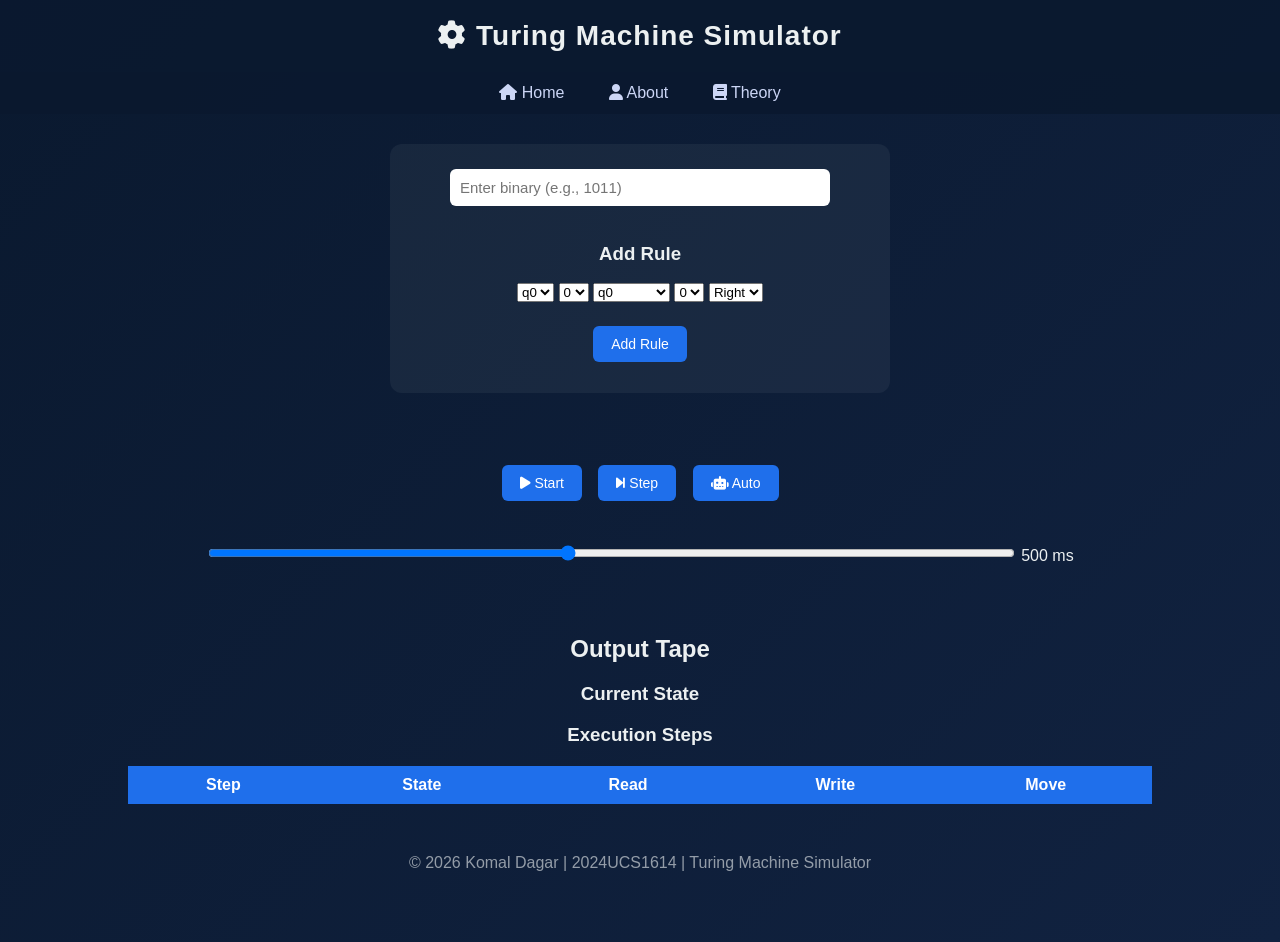
<file: index.html>
<!DOCTYPE html>
<html>
<head>
<title>Turing Machine Simulator</title>
<link rel="stylesheet" href="style.css">

<!-- Icons -->
<link rel="stylesheet" href="https://cdnjs.cloudflare.com/ajax/libs/font-awesome/6.5.0/css/all.min.css">
</head>

<body>

<div class="header">
    <i class="fa-solid fa-gear"></i> Turing Machine Simulator
</div>

<div class="navbar">
    <a href="index.html"><i class="fa-solid fa-house"></i> Home</a>
    <a href="about.html"><i class="fa-solid fa-user"></i> About</a>
    <a href="theory.html"><i class="fa-solid fa-book"></i> Theory</a>
</div>

<div class="main">

<div class="controls">

<input type="text" id="tapeInput" placeholder="Enter binary (e.g., 1011)">

<br><br>

<h3>Add Rule</h3>

<select id="curState">
<option>q0</option>
<option>q1</option>
<option>q2</option>
</select>

<select id="readSym">
<option>0</option>
<option>1</option>
<option>_</option>
</select>

<select id="nextState">
<option>q0</option>
<option>q1</option>
<option>q2</option>
<option>q_accept</option>
</select>

<select id="writeSym">
<option>0</option>
<option>1</option>
<option>_</option>
</select>

<select id="moveDir">
<option value="R">Right</option>
<option value="L">Left</option>
</select>

<br><br>

<button onclick="addRule()">Add Rule</button>

</div>

<br><br>

<button onclick="startMachine()"><i class="fa-solid fa-play"></i> Start</button>
<button onclick="stepMachine()"><i class="fa-solid fa-forward-step"></i> Step</button>
<button onclick="startAuto()"><i class="fa-solid fa-robot"></i> Auto</button>

<div id="rulesList"></div>

<br><br>

<input type="range" id="speedControl" min="100" max="1000" value="500">
<span id="speedValue">500 ms</span>

</div>

<h2>Output Tape</h2>
<div id="output"></div>

<h3>Current State</h3>
<div id="stateDisplay"></div>

<h3>Execution Steps</h3>
<table id="stateTable">
<tr>
<th>Step</th>
<th>State</th>
<th>Read</th>
<th>Write</th>
<th>Move</th>
</tr>
</table>

</div>

<script src="script.js"></script>

</body>

<footer>

<p style="margin-top:50px; opacity:0.6;margin-bottom:70px;">
© 2026 Komal Dagar | 2024UCS1614 | Turing Machine Simulator
</p>

</footer>
</html>
</file>
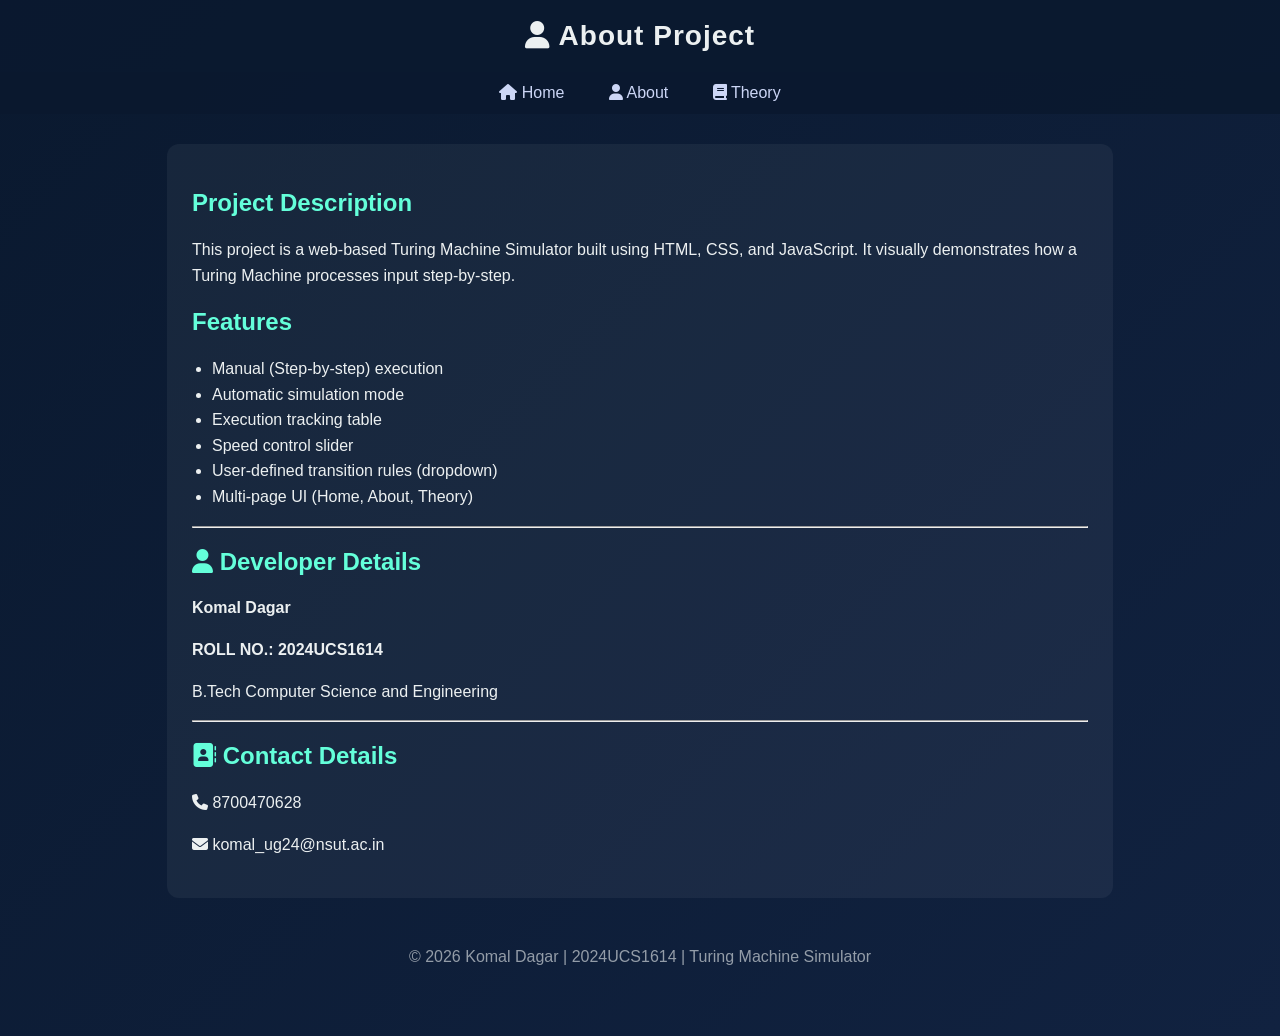
<file: about.html>
<!DOCTYPE html>
<html>
<head>
<title>About</title>
<link rel="stylesheet" href="style.css">
<link rel="stylesheet" href="https://cdnjs.cloudflare.com/ajax/libs/font-awesome/6.5.0/css/all.min.css">
</head>

<body>

<div class="header">
    <i class="fa-solid fa-user"></i> About Project
</div>

<div class="navbar">
    <a href="index.html"><i class="fa-solid fa-house"></i> Home</a>
    <a href="about.html"><i class="fa-solid fa-user"></i> About</a>
    <a href="theory.html"><i class="fa-solid fa-book"></i> Theory</a>
</div>

<div class="content">

<h2>Project Description</h2>
<p>
This project is a web-based Turing Machine Simulator built using HTML, CSS, and JavaScript.
It visually demonstrates how a Turing Machine processes input step-by-step.
</p>

<h2>Features</h2>
<ul>
<li>Manual (Step-by-step) execution</li>
<li>Automatic simulation mode</li>
<li>Execution tracking table</li>
<li>Speed control slider</li>
<li>User-defined transition rules (dropdown)</li>
<li>Multi-page UI (Home, About, Theory)</li>
</ul>

<hr>

<h2><i class="fa-solid fa-user"></i> Developer Details</h2>
<p><b>Komal Dagar</b></p>
<p><b>ROLL NO.: 2024UCS1614</b></p>
<p>B.Tech Computer Science and Engineering</p>

<hr>

<h2><i class="fa-solid fa-address-book"></i> Contact Details</h2>
<p><i class="fa-solid fa-phone"></i> 8700470628</p>
<p><i class="fa-solid fa-envelope"></i> komal_ug24@nsut.ac.in</p>

</div>

</body>

<footer>

<p style="margin-top:50px; opacity:0.6;margin-bottom:70px;">
© 2026 Komal Dagar | 2024UCS1614 | Turing Machine Simulator
</p>

</footer>
</html>
</file>
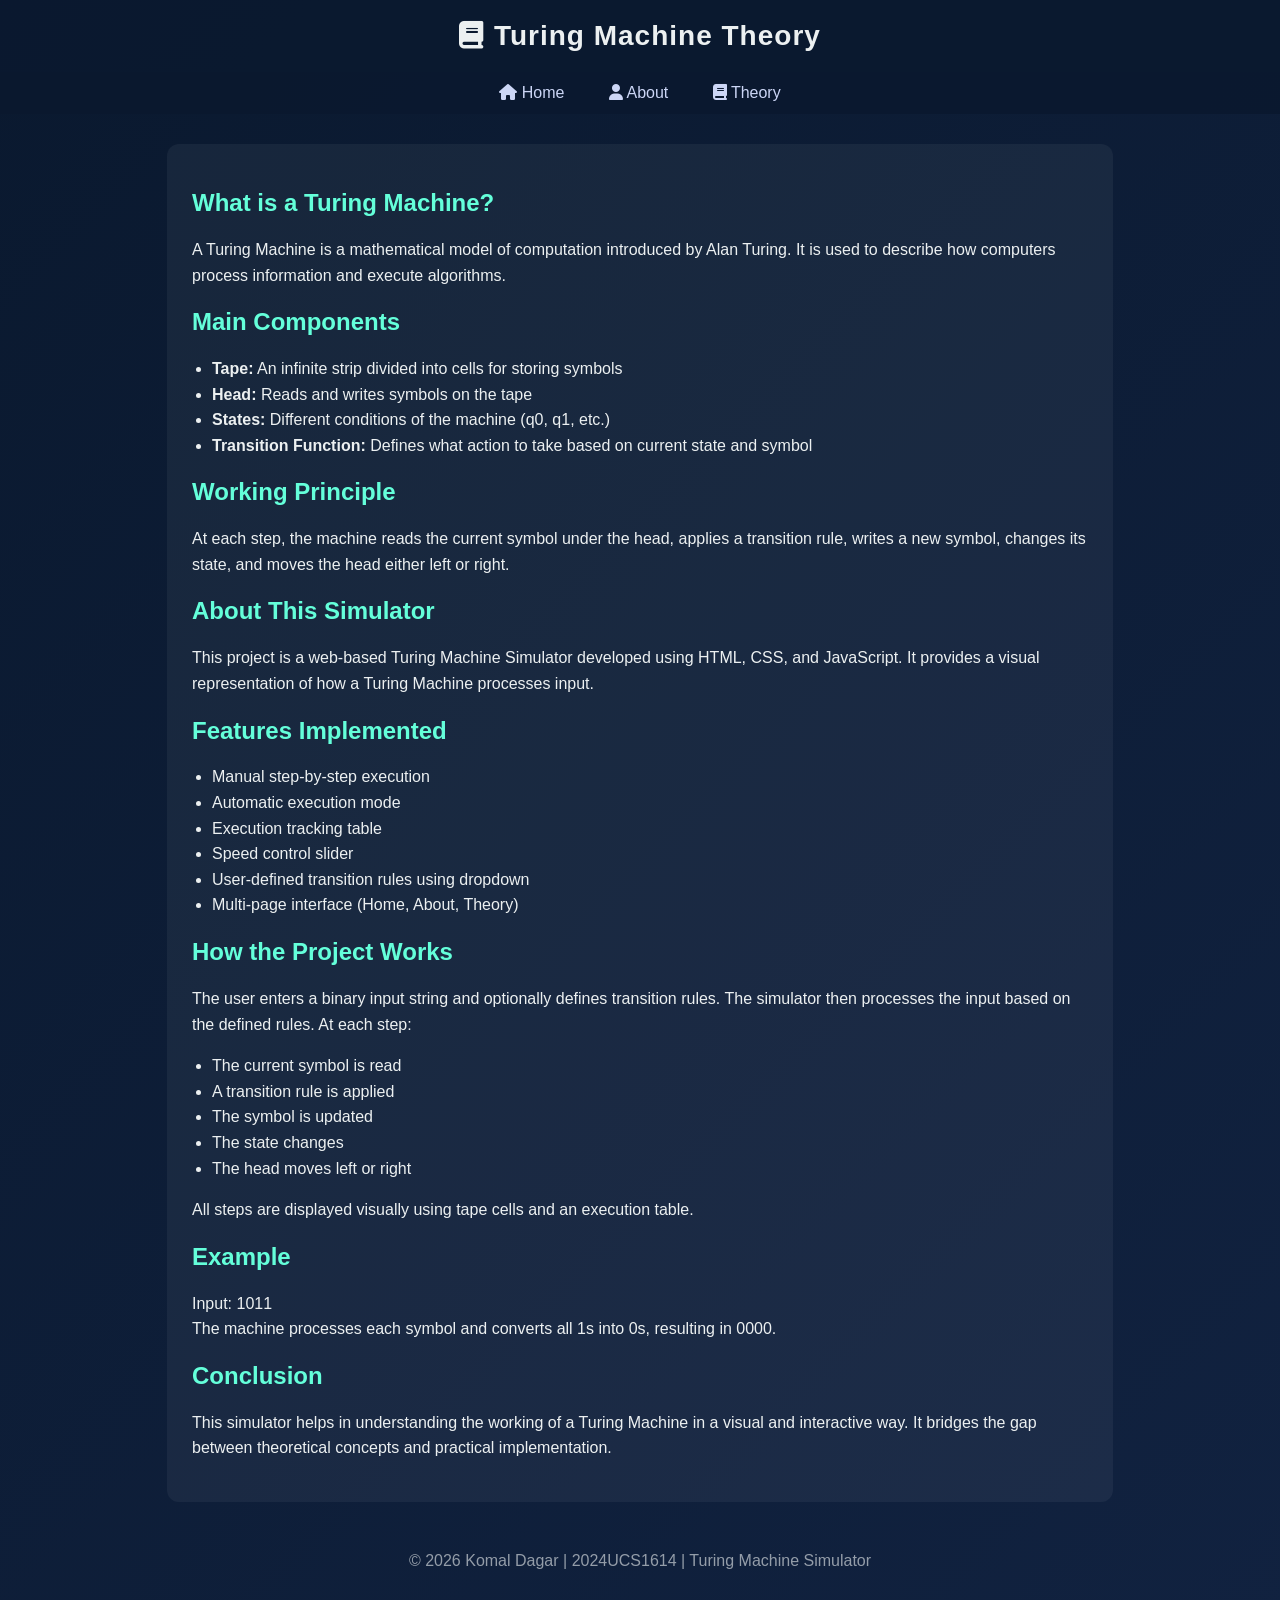
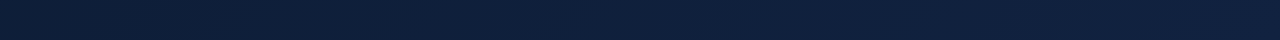
<file: theory.html>
<!DOCTYPE html>
<html>
<head>
<title>Theory</title>
<link rel="stylesheet" href="style.css">
<link rel="stylesheet" href="https://cdnjs.cloudflare.com/ajax/libs/font-awesome/6.5.0/css/all.min.css">
</head>

<body>

<div class="header">
    <i class="fa-solid fa-book"></i> Turing Machine Theory
</div>

<div class="navbar">
    <a href="index.html"><i class="fa-solid fa-house"></i> Home</a>
    <a href="about.html"><i class="fa-solid fa-user"></i> About</a>
    <a href="theory.html"><i class="fa-solid fa-book"></i> Theory</a>
</div>

<div class="content">

<h2>What is a Turing Machine?</h2>
<p>
A Turing Machine is a mathematical model of computation introduced by Alan Turing.
It is used to describe how computers process information and execute algorithms.
</p>

<h2>Main Components</h2>
<ul>
<li><b>Tape:</b> An infinite strip divided into cells for storing symbols</li>
<li><b>Head:</b> Reads and writes symbols on the tape</li>
<li><b>States:</b> Different conditions of the machine (q0, q1, etc.)</li>
<li><b>Transition Function:</b> Defines what action to take based on current state and symbol</li>
</ul>

<h2>Working Principle</h2>
<p>
At each step, the machine reads the current symbol under the head,
applies a transition rule, writes a new symbol, changes its state,
and moves the head either left or right.
</p>

<h2>About This Simulator</h2>
<p>
This project is a web-based Turing Machine Simulator developed using HTML, CSS, and JavaScript.
It provides a visual representation of how a Turing Machine processes input.
</p>

<h2>Features Implemented</h2>
<ul>
<li>Manual step-by-step execution</li>
<li>Automatic execution mode</li>
<li>Execution tracking table</li>
<li>Speed control slider</li>
<li>User-defined transition rules using dropdown</li>
<li>Multi-page interface (Home, About, Theory)</li>
</ul>

<h2>How the Project Works</h2>
<p>
The user enters a binary input string and optionally defines transition rules.
The simulator then processes the input based on the defined rules.
At each step:
</p>

<ul>
<li>The current symbol is read</li>
<li>A transition rule is applied</li>
<li>The symbol is updated</li>
<li>The state changes</li>
<li>The head moves left or right</li>
</ul>

<p>
All steps are displayed visually using tape cells and an execution table.
</p>

<h2>Example</h2>
<p>
Input: 1011<br>
The machine processes each symbol and converts all 1s into 0s, resulting in 0000.
</p>

<h2>Conclusion</h2>
<p>
This simulator helps in understanding the working of a Turing Machine in a visual and interactive way.
It bridges the gap between theoretical concepts and practical implementation.
</p>

</div>

</body>

<footer>

<p style="margin-top:50px; opacity:0.6;margin-bottom:70px;">
© 2026 Komal Dagar | 2024UCS1614 | Turing Machine Simulator
</p>

</footer>
</html>
</file>
<file: style.css>
/* 🔵 DARK BLUE BACKGROUND */
body{
    font-family: 'Segoe UI', Arial;
    margin: 0;
    padding: 0;
    text-align: center;
    color: #ecf0f1;
    background: linear-gradient(135deg, #0a192f, #112240);
}

/* HEADER */
.header{
    padding: 20px;
    background: rgba(10, 25, 47, 0.9);
    font-size: 28px;
    font-weight: bold;
    letter-spacing: 1px;
}

/* NAVBAR */
.navbar{
    background: rgba(10, 25, 47, 0.95);
    padding: 12px;
}

.navbar a{
    color: #ccd6f6;
    margin: 0 20px;
    text-decoration: none;
    font-weight: 500;
}

.navbar a:hover{
    color: #64ffda;
}

/* WIDER LAYOUT */
.main{
    width: 90%;
    margin: auto;
}

/* CARD */
.controls{
    background: rgba(255, 255, 255, 0.05);
    padding: 25px;
    margin: 30px auto;
    width: 450px;
    border-radius: 12px;
}

/* INPUT */
input[type="text"]{
    padding: 10px;
    width: 80%;
    border-radius: 6px;
    border: none;
    font-size: 15px;
}

/* BUTTONS */
button{
    padding: 10px 18px;
    margin: 6px;
    font-size: 14px;
    border-radius: 6px;
    border: none;
    cursor: pointer;
    color: white;
    background: #1f6feb;
    transition: 0.3s;
}

button:hover{
    background: #388bfd;
}

/* SLIDER */
input[type="range"]{
    width: 70%;
}

/* TAPE */
.cell{
    display:inline-block;
    width:50px;
    height:50px;
    border:2px solid #3b82f6;
    margin:4px;
    text-align:center;
    line-height:50px;
    font-size:20px;
    background: rgba(255,255,255,0.05);
    border-radius:6px;
}

/* HEAD (NO GLOW) */
.head{
    background-color:#3b82f6;
    color:white;
    font-weight:bold;
}

/* STATE */
#stateDisplay{
    font-size: 18px;
    font-weight: bold;
    color: #64ffda;
}

/* TABLE */
table{
    margin: 20px auto;
    border-collapse: collapse;
    width: 80%;
    background: rgba(255,255,255,0.05);
}

th{
    background: #1f6feb;
    color: white;
    padding: 10px;
}

td{
    padding: 10px;
    border-bottom: 1px solid rgba(255,255,255,0.1);
}

/* HIGHLIGHT */
.highlight{
    background-color: rgba(59,130,246,0.3) !important;
    font-weight: bold;
}

/* CONTENT SECTION (for About & Theory) */
.content{
    width: 70%;
    margin: 30px auto;
    background: rgba(255,255,255,0.05);
    padding: 25px;
    border-radius: 12px;
    text-align: left;
}

.content h2{
    color: #64ffda;
    margin-top: 20px;
}

.content p, .content li{
    line-height: 1.6;
}

ul{
    padding-left: 20px;
}

/* FOOTER FIX */
.footer{
    margin-top: 50px;
    padding: 20px;
    text-align: center;
    opacity: 0.7;
    font-size: 14px;
}

/* extra spacing for home page */
.main{
    padding-bottom: 50px;
}
</file>
